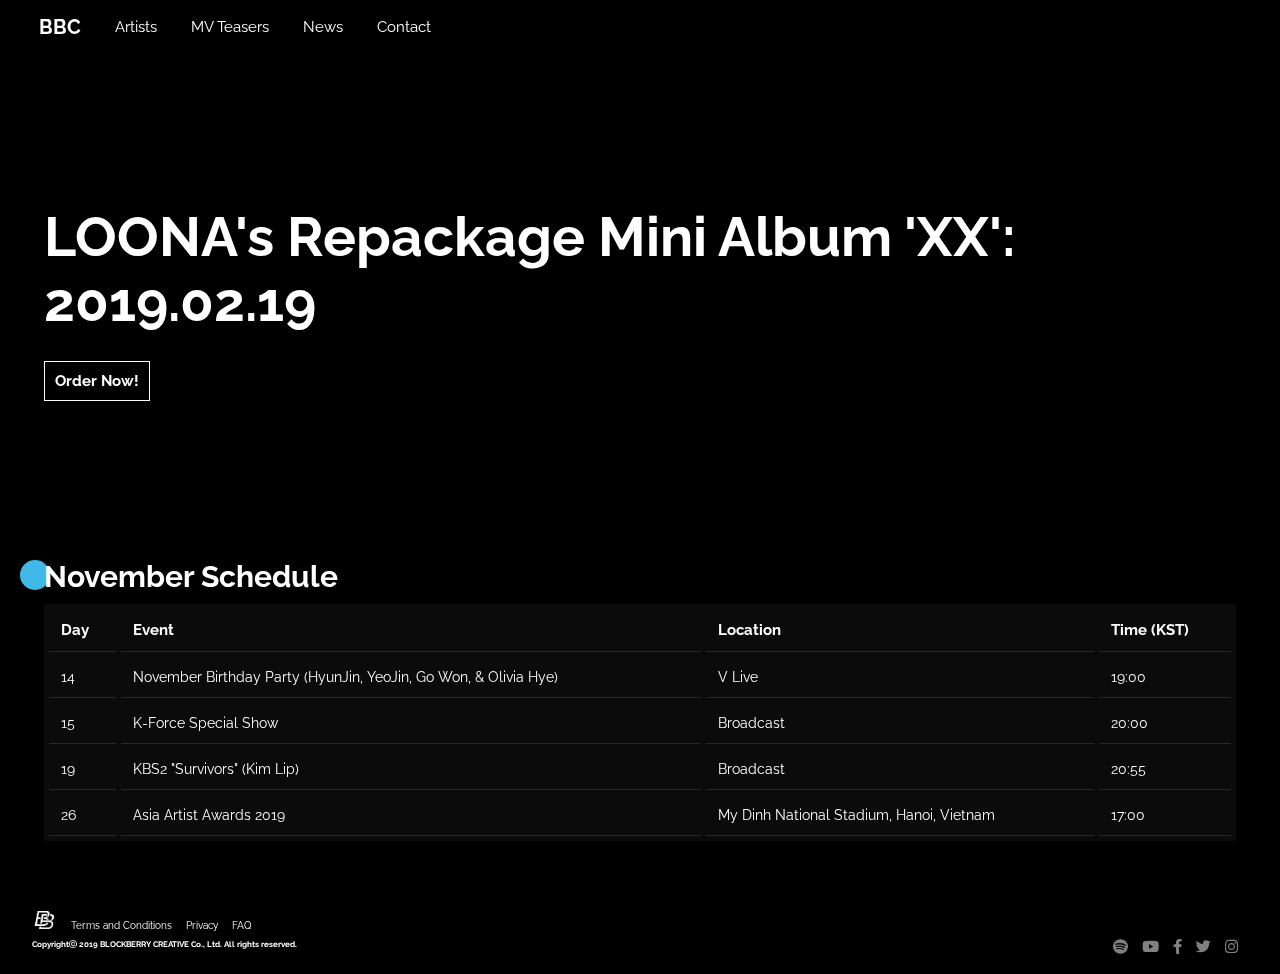
<file: index.html>
<!DOCTYPE html>
<html lang="en">
  <head>
    <meta charset="UTF-8">
    <meta name="viewport" content="width=device-width, user-scalable=no, initial-scale=1.0, maximum-scale=1.0,minimum-scale=1.0">
    <link href="https://fonts.googleapis.com/css?family=Raleway:300,700&display=swap" rel="stylesheet">
    <link rel="stylesheet" href="css/flexboxgrid.min.css">
    <link rel="stylesheet" href="css/common.css">
	<link rel="stylesheet" href="https://cdnjs.cloudflare.com/ajax/libs/font-awesome/5.11.2/css/all.min.css">
    <link rel="icon" href="imgs/logo.png"/>
    <title>BlockBerry Creative</title>
  </head>

  <body>
    <header class="menu">
        <div class="container">
          <div class="row">
            <nav class="nav">   
                <a class="BBC" href="index.html">BBC</a>
                <a href="artists.html">Artists</a>
                <a href="music-videos.html">MV Teasers</a>
                <a href="news.html">News</a>
                <a href="contact.html">Contact</a>
            </nav>
          </div>
        </div>
    </header>
 
    <main>
        <div class="container">
          <div class="row">
              <h2>
              LOONA's Repackage Mini Album 'XX': 2019.02.19 <br>
              <a href="https://kpopmart.com/product.php?id_product=17036" class="order">Order Now!</a>
              </h2>
          </div>
        </div>
    </main>

      <div class="container">
        <div class="row center-xs">
          <table>        
            <div id="circle" class="circle on"></div>        
            <caption>November Schedule</caption>
            <thead>
                <tr>
                    <th>Day</th>
                    <th>Event</th>
                    <th>Location</th>
                    <th>Time (KST)</th>
                </tr>
            </thead>

            <tbody>
                <tr>
                    <td>14</td>
                    <td>November Birthday Party (HyunJin, YeoJin, Go Won, & Olivia Hye)</td>
                    <td>V Live</td>
                    <td>19:00</td>
                </tr>
                <tr>
                    <td>15</td>
                    <td>K-Force Special Show</td>
                    <td>Broadcast</td>
                    <td>20:00</td>
                </tr>
                <tr>
                    <td>19</td>
                    <td>KBS2 "Survivors" (Kim Lip)</td>
                    <td>Broadcast</td>
                    <td>20:55</td>
                </tr>
                <tr>
                    <td>26</td>
                    <td>Asia Artist Awards 2019 </td>
                    <td>My Dinh National Stadium, Hanoi, Vietnam</td>
                    <td>17:00</td>
                </tr>
             </tbody>
          </table>            
        </div>
      </div>

    <footer>
      <div class="container">
        <div class="row between-xs bottom-xs">

          <div class="info col-sm-6 col-xs-12 center-xs start-md">
            <a href="index.html"><img src="imgs/logo.png" alt=""></a>   
            <a href="#">Terms and Conditions</a>
            <a href="#">Privacy</a>
            <a href="#">FAQ</a>
            <p>Copyrightⓒ 2019 BLOCKBERRY CREATIVE Co., Ltd. All rights reserved.</p>
          </div>  
                    
          <div class="social col-sm-6 col-xs-12 center-xs end-md">
            <a href="https://open.spotify.com/artist/52zMTJCKluDlFwMQWmccY7?si=-Dk8iU5_SmyTjEBZtPzqCQ" title="Spotify"><i class="fab fa-spotify"></i></a>
            <a href="https://www.youtube.com/c/loonatheworld" title="Youtube"><i class="fab fa-youtube"></i></a>
            <a href="https://www.facebook.com/loonatheworld" title="Facebook"><i class="fab fa-facebook-f"></i></a>
            <a href="https://twitter.com/loonatheworld" title="Twitter"><i class="fab fa-twitter"></i></a>
            <a href="https://www.instagram.com/loonatheworld/" title="Instagram"><i class="fab fa-instagram"></i></a>
          </div>

        </div>
      </div>
    </footer>
  </body>
</html>
</file>
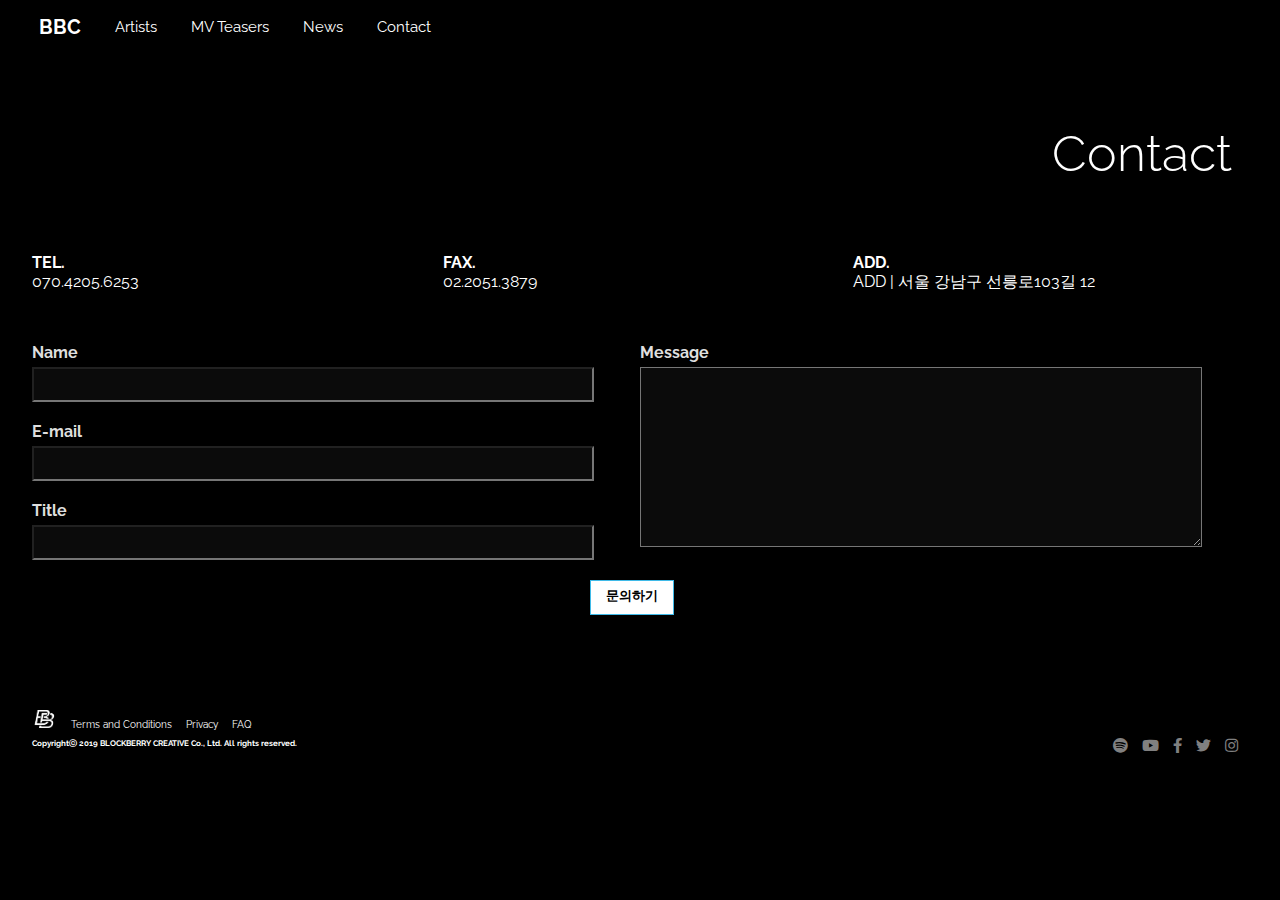
<file: contact.html>
<!DOCTYPE html>
<html lang="en">
  <head>
    <meta charset="UTF-8">
    <meta name="viewport" content="width=device-width, user-scalable=no, initial-scale=1.0, maximum-scale=1.0,minimum-scale=1.0">
    <link href="https://fonts.googleapis.com/css?family=Raleway:300,700&display=swap" rel="stylesheet">
    <link rel="stylesheet" href="css/flexboxgrid.min.css">
    <link rel="stylesheet" href="css/common.css">
    <link rel="stylesheet" href="css/contact.css">   
    <link rel="stylesheet" href="https://cdnjs.cloudflare.com/ajax/libs/font-awesome/5.11.2/css/all.min.css">  
    <link rel="icon" href="imgs/logo.png"/>
    <title>BlockBerry Creative</title>
  </head>

  <body>
    <header class="menu">
        <div class="container">
          <div class="row">
            <nav class="nav">   
                <a class="BBC" href="index.html">BBC</a>
                <a href="artists.html">Artists</a>
                <a href="music-videos.html">MV Teasers</a>
                <a href="news.html">News</a>
                <a href="contact.html">Contact</a>
            </nav>
          </div>
        </div>
    </header>

    <div id="contact">
      <div class="container">
        <div class="row end-xs col-xs-12">
          <h1>Contact</h1>
        </div>

        <div class="row">
          <div class="col-md-4 col-xs-12">
            <h4>TEL.</h4>
            <p>070.4205.6253</p> 
          </div>
          <div class="col-md-4 col-xs-12">
            <h4>FAX.</h4>
            <p>02.2051.3879</p>  
          </div>
          <div class="col-md-4 col-xs-12">
            <h4>ADD.</h4>
            <p>ADD | 서울 강남구 선릉로103길 12</p>  
          </div>
        </div>

        <form action="">            
          <div class="row form">
            <div class="col-md-6 col-xs-12">        
              <label for="contact">Name</label>
              <input type="text" required>

              <label for="contact">E-mail</label>
              <input type="text" required>

              <label for="contact">Title</label>
              <input type="text" required>            
            </div>          

            <div class="col-md-6 col-xs-12">        
              <label for="contact">Message</label>
              <textarea name="textarea" required></textarea>
            </div>

           <button class="submit" type="submit">문의하기</button>
          </div>
        </form>
      </div>
    </div>

    <footer>
      <div class="container">
        <div class="row between-xs bottom-xs">

          <div class="info col-sm-6 col-xs-12 center-xs start-md">
            <a href="index.html"><img src="imgs/logo.png" alt=""></a>   
            <a href="#">Terms and Conditions</a>
            <a href="#">Privacy</a>
            <a href="#">FAQ</a>
            <p>Copyrightⓒ 2019 BLOCKBERRY CREATIVE Co., Ltd. All rights reserved.</p>
          </div>  
                    
          <div class="social col-sm-6 col-xs-12 center-xs end-md">
            <a href="https://open.spotify.com/artist/52zMTJCKluDlFwMQWmccY7?si=-Dk8iU5_SmyTjEBZtPzqCQ" title="Spotify"><i class="fab fa-spotify"></i></a>
            <a href="https://www.youtube.com/c/loonatheworld" title="Youtube"><i class="fab fa-youtube"></i></a>
            <a href="https://www.facebook.com/loonatheworld" title="Facebook"><i class="fab fa-facebook-f"></i></a>
            <a href="https://twitter.com/loonatheworld" title="Twitter"><i class="fab fa-twitter"></i></a>
            <a href="https://www.instagram.com/loonatheworld/" title="Instagram"><i class="fab fa-instagram"></i></a>
          </div>

        </div>
      </div>
    </footer>
  </body>
</html>
</file>
<file: css/common.css>
* {
	margin: 0;
	padding: 0;
	-webkit-box-sizing: border-box;
	-moz-box-sizing: border-box;
	box-sizing: border-box;
}

html  {
	background: black;
	font-family: 'Raleway', sans-serif;
}

.menu, main, footer {
	background: black;
}

/*MENU*/

.menu {
	color: #fff;
}

.menu .BBC {
	font-weight: 700; 
	font-size: 20px;
}

.menu a {
	color: #fff;
	text-decoration: none;
}

.menu h2 {
	font-weight: 300;
	font-size: 30px;
}


.nav a {	
	display: inline-block;
	padding: 15px;
	font-size: 15px;
	vertical-align: middle;
}

.nav a:hover {
  	color: #F0F2F4;
}

/*MAIN*/

main {
	background-image: url("https://i.ibb.co/MsfggkQ/album.png");
	background-repeat: no-repeat;	
	background-size: 350px;
    background-position: 90% 30%;
}

main h2 {
	color: white;
	font-size: 55px;
	padding: 150px 0px;
	margin-left: 20px;
}

main .order {
	text-decoration: none;
	border: solid white 1px; 
	background-color: black;
	color: white; 
	padding: 10px;
	font-size: 15px;
	font-weight: 700;
	cursor: pointer;
}

main .order:hover {
  	background-color: white;
  	color: black;
	-webkit-transition-duration: 0.4s;
 	transition-duration: 0.4s;
 }

/*SCHEDULE*/
table {
	width: 100%;
	border-spacing: 5px;	
	color: white;
	font-size: 14px;
	font-family: "Raleway","sans serif";
	background-color: #0b0b0b;
	text-align: left;
	margin: 10px 20px 60px 20px;
}

table caption {
	font-size: 30px;
	color: white;
	font-weight: 700;
	text-align: left;
	padding-bottom: 10px;
}

th, td {
	border-bottom: 1px solid #282828;
	border-collapse: collapse;	
	padding: 12px;
}

table th {
	font-size: 15px;
}


/*ANIMATION*/
#circle.on {
    animation: circle 30s infinite ease-out;
}

#circle {
    position: absolute;
    left: 20px;
    top: 560px;
    width: 30px;
    height: 30px;
    border-radius: 50%;
    background: #3fbae8;
    mix-blend-mode: screen;
}

@keyframes circle {
	0% { left:20px;top: 560px}
  	50% { left:400px;top: 560px}
  	100% { left:20px;top: 560px}
}


/*PAGS*/

#artists, article, #contact, #mv {
	padding: 50px 0;
	margin: 20px;
}

h1 {
	font-size: 50px;
	font-weight: 300;
	color: white;
	margin-bottom: 70px;
}

/*FOOTER */

footer {
	padding: 10px 0;
}

footer a {
	font-size: 10px;
	color:#fff;
	text-decoration: none;
	padding: 15px 10px 20px 0;
}

footer p {
	font-size: 8px;
	color:#fff;
	padding: 6px 0px;
	font-weight: 700;	
}

footer a:hover {
	text-decoration: underline;
}

footer img {
	width: 25px;
}

footer i {
	margin-top: 15px;
	font-size: 15px; 
	color:gray;
}
</file>
<file: css/contact.css>
#contact h4, #contact p {
	color: white;
}

#contact p {
 	padding-bottom: 15px;
}

#contact .form {
	width: 100%;
	margin-top: 20px;
}

#contact label {
	color: #dedede;
	font-weight: 700;
	display: inline-block;
	margin-top: 15px;
}

#contact input[type=text], #contact textarea{
	color: white;
	margin: 5px 0px;
	padding: 8px;
	width: 95%;
	background-color: #0b0b0b;	
}

#contact textarea {
	height: 180px;
}

#contact .submit {
	margin: 15px auto;
	border: solid #3fbae8 1px;
	font-weight: 700;	
	padding: 6px 15px 9px 15px;
	background-color: white;
}

#contact .submit:hover {
	cursor: pointer;
	-webkit-transition-duration: 0.4s;
 	transition-duration: 0.4s;
	background-color: #3fbae8;
}
</file>
<file: css/flexboxgrid.min.css>
.container,.container-fluid{margin-right:auto;margin-left:auto}.container-fluid{padding-right:2rem;padding-left:2rem}.row{box-sizing:border-box;display:-webkit-box;display:-ms-flexbox;display:flex;-webkit-box-flex:0;-ms-flex:0 1 auto;flex:0 1 auto;-webkit-box-orient:horizontal;-webkit-box-direction:normal;-ms-flex-direction:row;flex-direction:row;-ms-flex-wrap:wrap;flex-wrap:wrap;margin-right:-.5rem;margin-left:-.5rem}.row.reverse{-webkit-box-orient:horizontal;-webkit-box-direction:reverse;-ms-flex-direction:row-reverse;flex-direction:row-reverse}.col.reverse{-webkit-box-orient:vertical;-webkit-box-direction:reverse;-ms-flex-direction:column-reverse;flex-direction:column-reverse}.col-xs,.col-xs-1,.col-xs-10,.col-xs-11,.col-xs-12,.col-xs-2,.col-xs-3,.col-xs-4,.col-xs-5,.col-xs-6,.col-xs-7,.col-xs-8,.col-xs-9,.col-xs-offset-0,.col-xs-offset-1,.col-xs-offset-10,.col-xs-offset-11,.col-xs-offset-12,.col-xs-offset-2,.col-xs-offset-3,.col-xs-offset-4,.col-xs-offset-5,.col-xs-offset-6,.col-xs-offset-7,.col-xs-offset-8,.col-xs-offset-9{box-sizing:border-box;-webkit-box-flex:0;-ms-flex:0 0 auto;flex:0 0 auto;padding-right:.5rem;padding-left:.5rem}.col-xs{-webkit-box-flex:1;-ms-flex-positive:1;flex-grow:1;-ms-flex-preferred-size:0;flex-basis:0;max-width:100%}.col-xs-1{-ms-flex-preferred-size:8.33333333%;flex-basis:8.33333333%;max-width:8.33333333%}.col-xs-2{-ms-flex-preferred-size:16.66666667%;flex-basis:16.66666667%;max-width:16.66666667%}.col-xs-3{-ms-flex-preferred-size:25%;flex-basis:25%;max-width:25%}.col-xs-4{-ms-flex-preferred-size:33.33333333%;flex-basis:33.33333333%;max-width:33.33333333%}.col-xs-5{-ms-flex-preferred-size:41.66666667%;flex-basis:41.66666667%;max-width:41.66666667%}.col-xs-6{-ms-flex-preferred-size:50%;flex-basis:50%;max-width:50%}.col-xs-7{-ms-flex-preferred-size:58.33333333%;flex-basis:58.33333333%;max-width:58.33333333%}.col-xs-8{-ms-flex-preferred-size:66.66666667%;flex-basis:66.66666667%;max-width:66.66666667%}.col-xs-9{-ms-flex-preferred-size:75%;flex-basis:75%;max-width:75%}.col-xs-10{-ms-flex-preferred-size:83.33333333%;flex-basis:83.33333333%;max-width:83.33333333%}.col-xs-11{-ms-flex-preferred-size:91.66666667%;flex-basis:91.66666667%;max-width:91.66666667%}.col-xs-12{-ms-flex-preferred-size:100%;flex-basis:100%;max-width:100%}.col-xs-offset-0{margin-left:0}.col-xs-offset-1{margin-left:8.33333333%}.col-xs-offset-2{margin-left:16.66666667%}.col-xs-offset-3{margin-left:25%}.col-xs-offset-4{margin-left:33.33333333%}.col-xs-offset-5{margin-left:41.66666667%}.col-xs-offset-6{margin-left:50%}.col-xs-offset-7{margin-left:58.33333333%}.col-xs-offset-8{margin-left:66.66666667%}.col-xs-offset-9{margin-left:75%}.col-xs-offset-10{margin-left:83.33333333%}.col-xs-offset-11{margin-left:91.66666667%}.start-xs{-webkit-box-pack:start;-ms-flex-pack:start;justify-content:flex-start;text-align:start}.center-xs{-webkit-box-pack:center;-ms-flex-pack:center;justify-content:center;text-align:center}.end-xs{-webkit-box-pack:end;-ms-flex-pack:end;justify-content:flex-end;text-align:end}.top-xs{-webkit-box-align:start;-ms-flex-align:start;align-items:flex-start}.middle-xs{-webkit-box-align:center;-ms-flex-align:center;align-items:center}.bottom-xs{-webkit-box-align:end;-ms-flex-align:end;align-items:flex-end}.around-xs{-ms-flex-pack:distribute;justify-content:space-around}.between-xs{-webkit-box-pack:justify;-ms-flex-pack:justify;justify-content:space-between}.first-xs{-webkit-box-ordinal-group:0;-ms-flex-order:-1;order:-1}.last-xs{-webkit-box-ordinal-group:2;-ms-flex-order:1;order:1}@media only screen and (min-width:48em){.container{width:49rem}.col-sm,.col-sm-1,.col-sm-10,.col-sm-11,.col-sm-12,.col-sm-2,.col-sm-3,.col-sm-4,.col-sm-5,.col-sm-6,.col-sm-7,.col-sm-8,.col-sm-9,.col-sm-offset-0,.col-sm-offset-1,.col-sm-offset-10,.col-sm-offset-11,.col-sm-offset-12,.col-sm-offset-2,.col-sm-offset-3,.col-sm-offset-4,.col-sm-offset-5,.col-sm-offset-6,.col-sm-offset-7,.col-sm-offset-8,.col-sm-offset-9{box-sizing:border-box;-webkit-box-flex:0;-ms-flex:0 0 auto;flex:0 0 auto;padding-right:.5rem;padding-left:.5rem}.col-sm{-webkit-box-flex:1;-ms-flex-positive:1;flex-grow:1;-ms-flex-preferred-size:0;flex-basis:0;max-width:100%}.col-sm-1{-ms-flex-preferred-size:8.33333333%;flex-basis:8.33333333%;max-width:8.33333333%}.col-sm-2{-ms-flex-preferred-size:16.66666667%;flex-basis:16.66666667%;max-width:16.66666667%}.col-sm-3{-ms-flex-preferred-size:25%;flex-basis:25%;max-width:25%}.col-sm-4{-ms-flex-preferred-size:33.33333333%;flex-basis:33.33333333%;max-width:33.33333333%}.col-sm-5{-ms-flex-preferred-size:41.66666667%;flex-basis:41.66666667%;max-width:41.66666667%}.col-sm-6{-ms-flex-preferred-size:50%;flex-basis:50%;max-width:50%}.col-sm-7{-ms-flex-preferred-size:58.33333333%;flex-basis:58.33333333%;max-width:58.33333333%}.col-sm-8{-ms-flex-preferred-size:66.66666667%;flex-basis:66.66666667%;max-width:66.66666667%}.col-sm-9{-ms-flex-preferred-size:75%;flex-basis:75%;max-width:75%}.col-sm-10{-ms-flex-preferred-size:83.33333333%;flex-basis:83.33333333%;max-width:83.33333333%}.col-sm-11{-ms-flex-preferred-size:91.66666667%;flex-basis:91.66666667%;max-width:91.66666667%}.col-sm-12{-ms-flex-preferred-size:100%;flex-basis:100%;max-width:100%}.col-sm-offset-0{margin-left:0}.col-sm-offset-1{margin-left:8.33333333%}.col-sm-offset-2{margin-left:16.66666667%}.col-sm-offset-3{margin-left:25%}.col-sm-offset-4{margin-left:33.33333333%}.col-sm-offset-5{margin-left:41.66666667%}.col-sm-offset-6{margin-left:50%}.col-sm-offset-7{margin-left:58.33333333%}.col-sm-offset-8{margin-left:66.66666667%}.col-sm-offset-9{margin-left:75%}.col-sm-offset-10{margin-left:83.33333333%}.col-sm-offset-11{margin-left:91.66666667%}.start-sm{-webkit-box-pack:start;-ms-flex-pack:start;justify-content:flex-start;text-align:start}.center-sm{-webkit-box-pack:center;-ms-flex-pack:center;justify-content:center;text-align:center}.end-sm{-webkit-box-pack:end;-ms-flex-pack:end;justify-content:flex-end;text-align:end}.top-sm{-webkit-box-align:start;-ms-flex-align:start;align-items:flex-start}.middle-sm{-webkit-box-align:center;-ms-flex-align:center;align-items:center}.bottom-sm{-webkit-box-align:end;-ms-flex-align:end;align-items:flex-end}.around-sm{-ms-flex-pack:distribute;justify-content:space-around}.between-sm{-webkit-box-pack:justify;-ms-flex-pack:justify;justify-content:space-between}.first-sm{-webkit-box-ordinal-group:0;-ms-flex-order:-1;order:-1}.last-sm{-webkit-box-ordinal-group:2;-ms-flex-order:1;order:1}}@media only screen and (min-width:64em){.container{width:65rem}.col-md,.col-md-1,.col-md-10,.col-md-11,.col-md-12,.col-md-2,.col-md-3,.col-md-4,.col-md-5,.col-md-6,.col-md-7,.col-md-8,.col-md-9,.col-md-offset-0,.col-md-offset-1,.col-md-offset-10,.col-md-offset-11,.col-md-offset-12,.col-md-offset-2,.col-md-offset-3,.col-md-offset-4,.col-md-offset-5,.col-md-offset-6,.col-md-offset-7,.col-md-offset-8,.col-md-offset-9{box-sizing:border-box;-webkit-box-flex:0;-ms-flex:0 0 auto;flex:0 0 auto;padding-right:.5rem;padding-left:.5rem}.col-md{-webkit-box-flex:1;-ms-flex-positive:1;flex-grow:1;-ms-flex-preferred-size:0;flex-basis:0;max-width:100%}.col-md-1{-ms-flex-preferred-size:8.33333333%;flex-basis:8.33333333%;max-width:8.33333333%}.col-md-2{-ms-flex-preferred-size:16.66666667%;flex-basis:16.66666667%;max-width:16.66666667%}.col-md-3{-ms-flex-preferred-size:25%;flex-basis:25%;max-width:25%}.col-md-4{-ms-flex-preferred-size:33.33333333%;flex-basis:33.33333333%;max-width:33.33333333%}.col-md-5{-ms-flex-preferred-size:41.66666667%;flex-basis:41.66666667%;max-width:41.66666667%}.col-md-6{-ms-flex-preferred-size:50%;flex-basis:50%;max-width:50%}.col-md-7{-ms-flex-preferred-size:58.33333333%;flex-basis:58.33333333%;max-width:58.33333333%}.col-md-8{-ms-flex-preferred-size:66.66666667%;flex-basis:66.66666667%;max-width:66.66666667%}.col-md-9{-ms-flex-preferred-size:75%;flex-basis:75%;max-width:75%}.col-md-10{-ms-flex-preferred-size:83.33333333%;flex-basis:83.33333333%;max-width:83.33333333%}.col-md-11{-ms-flex-preferred-size:91.66666667%;flex-basis:91.66666667%;max-width:91.66666667%}.col-md-12{-ms-flex-preferred-size:100%;flex-basis:100%;max-width:100%}.col-md-offset-0{margin-left:0}.col-md-offset-1{margin-left:8.33333333%}.col-md-offset-2{margin-left:16.66666667%}.col-md-offset-3{margin-left:25%}.col-md-offset-4{margin-left:33.33333333%}.col-md-offset-5{margin-left:41.66666667%}.col-md-offset-6{margin-left:50%}.col-md-offset-7{margin-left:58.33333333%}.col-md-offset-8{margin-left:66.66666667%}.col-md-offset-9{margin-left:75%}.col-md-offset-10{margin-left:83.33333333%}.col-md-offset-11{margin-left:91.66666667%}.start-md{-webkit-box-pack:start;-ms-flex-pack:start;justify-content:flex-start;text-align:start}.center-md{-webkit-box-pack:center;-ms-flex-pack:center;justify-content:center;text-align:center}.end-md{-webkit-box-pack:end;-ms-flex-pack:end;justify-content:flex-end;text-align:end}.top-md{-webkit-box-align:start;-ms-flex-align:start;align-items:flex-start}.middle-md{-webkit-box-align:center;-ms-flex-align:center;align-items:center}.bottom-md{-webkit-box-align:end;-ms-flex-align:end;align-items:flex-end}.around-md{-ms-flex-pack:distribute;justify-content:space-around}.between-md{-webkit-box-pack:justify;-ms-flex-pack:justify;justify-content:space-between}.first-md{-webkit-box-ordinal-group:0;-ms-flex-order:-1;order:-1}.last-md{-webkit-box-ordinal-group:2;-ms-flex-order:1;order:1}}@media only screen and (min-width:75em){.container{width:76rem}.col-lg,.col-lg-1,.col-lg-10,.col-lg-11,.col-lg-12,.col-lg-2,.col-lg-3,.col-lg-4,.col-lg-5,.col-lg-6,.col-lg-7,.col-lg-8,.col-lg-9,.col-lg-offset-0,.col-lg-offset-1,.col-lg-offset-10,.col-lg-offset-11,.col-lg-offset-12,.col-lg-offset-2,.col-lg-offset-3,.col-lg-offset-4,.col-lg-offset-5,.col-lg-offset-6,.col-lg-offset-7,.col-lg-offset-8,.col-lg-offset-9{box-sizing:border-box;-webkit-box-flex:0;-ms-flex:0 0 auto;flex:0 0 auto;padding-right:.5rem;padding-left:.5rem}.col-lg{-webkit-box-flex:1;-ms-flex-positive:1;flex-grow:1;-ms-flex-preferred-size:0;flex-basis:0;max-width:100%}.col-lg-1{-ms-flex-preferred-size:8.33333333%;flex-basis:8.33333333%;max-width:8.33333333%}.col-lg-2{-ms-flex-preferred-size:16.66666667%;flex-basis:16.66666667%;max-width:16.66666667%}.col-lg-3{-ms-flex-preferred-size:25%;flex-basis:25%;max-width:25%}.col-lg-4{-ms-flex-preferred-size:33.33333333%;flex-basis:33.33333333%;max-width:33.33333333%}.col-lg-5{-ms-flex-preferred-size:41.66666667%;flex-basis:41.66666667%;max-width:41.66666667%}.col-lg-6{-ms-flex-preferred-size:50%;flex-basis:50%;max-width:50%}.col-lg-7{-ms-flex-preferred-size:58.33333333%;flex-basis:58.33333333%;max-width:58.33333333%}.col-lg-8{-ms-flex-preferred-size:66.66666667%;flex-basis:66.66666667%;max-width:66.66666667%}.col-lg-9{-ms-flex-preferred-size:75%;flex-basis:75%;max-width:75%}.col-lg-10{-ms-flex-preferred-size:83.33333333%;flex-basis:83.33333333%;max-width:83.33333333%}.col-lg-11{-ms-flex-preferred-size:91.66666667%;flex-basis:91.66666667%;max-width:91.66666667%}.col-lg-12{-ms-flex-preferred-size:100%;flex-basis:100%;max-width:100%}.col-lg-offset-0{margin-left:0}.col-lg-offset-1{margin-left:8.33333333%}.col-lg-offset-2{margin-left:16.66666667%}.col-lg-offset-3{margin-left:25%}.col-lg-offset-4{margin-left:33.33333333%}.col-lg-offset-5{margin-left:41.66666667%}.col-lg-offset-6{margin-left:50%}.col-lg-offset-7{margin-left:58.33333333%}.col-lg-offset-8{margin-left:66.66666667%}.col-lg-offset-9{margin-left:75%}.col-lg-offset-10{margin-left:83.33333333%}.col-lg-offset-11{margin-left:91.66666667%}.start-lg{-webkit-box-pack:start;-ms-flex-pack:start;justify-content:flex-start;text-align:start}.center-lg{-webkit-box-pack:center;-ms-flex-pack:center;justify-content:center;text-align:center}.end-lg{-webkit-box-pack:end;-ms-flex-pack:end;justify-content:flex-end;text-align:end}.top-lg{-webkit-box-align:start;-ms-flex-align:start;align-items:flex-start}.middle-lg{-webkit-box-align:center;-ms-flex-align:center;align-items:center}.bottom-lg{-webkit-box-align:end;-ms-flex-align:end;align-items:flex-end}.around-lg{-ms-flex-pack:distribute;justify-content:space-around}.between-lg{-webkit-box-pack:justify;-ms-flex-pack:justify;justify-content:space-between}.first-lg{-webkit-box-ordinal-group:0;-ms-flex-order:-1;order:-1}.last-lg{-webkit-box-ordinal-group:2;-ms-flex-order:1;order:1}}
</file>
